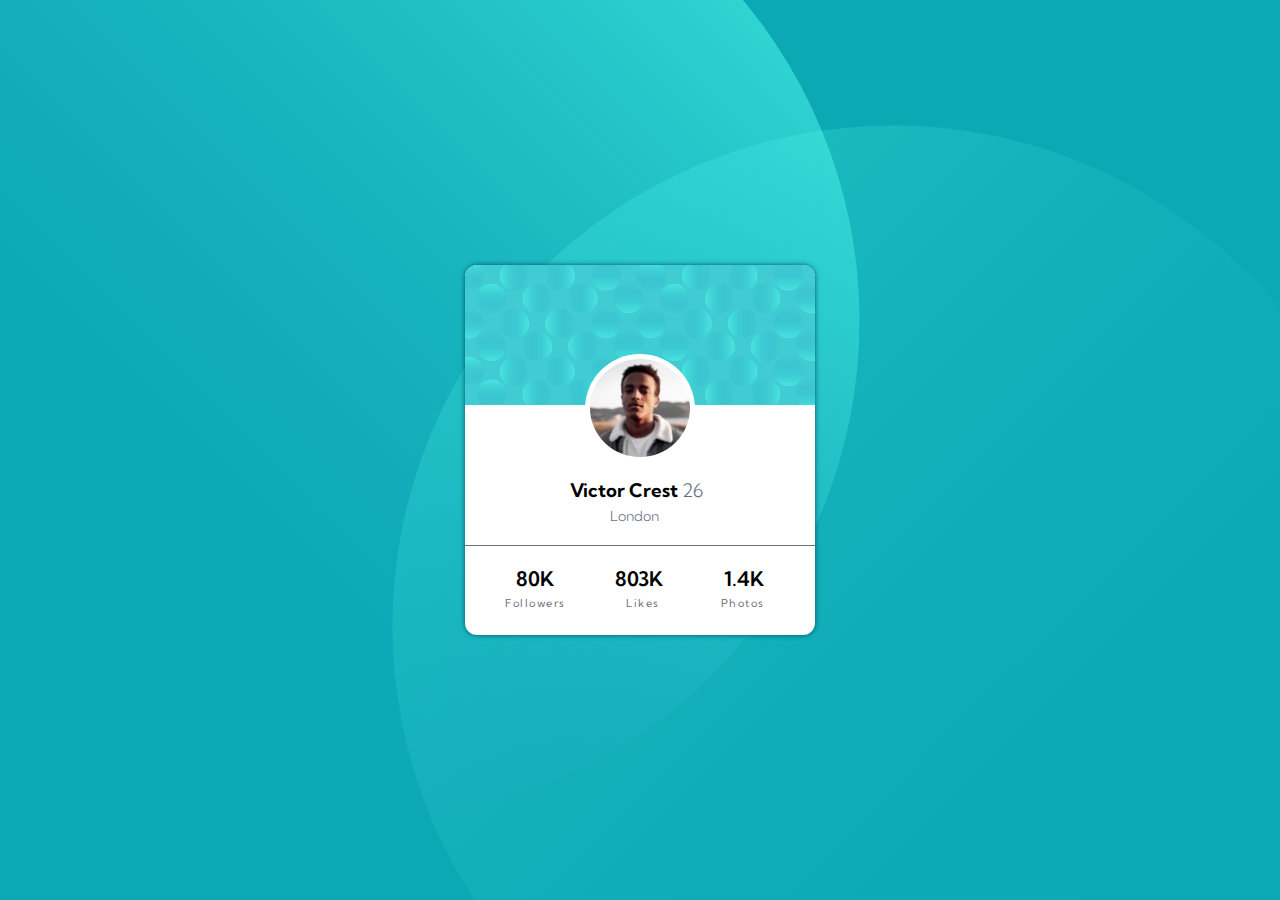
<file: index.html>
<!DOCTYPE html>
<html lang="en">

<head>
    <meta charset="UTF-8">
    <meta name="viewport" content="width=device-width" , initial-scale=1.0">
    <link rel="icon" href="images/favicon-32x32.png">
    <link href="style.css" rel="stylesheet">
    <link href="<link rel=" preconnect" href="https://fonts.googleapis.com">
    <link rel="preconnect" href="https://fonts.gstatic.com" crossorigin>
    <link href="https://fonts.googleapis.com/css2?family=Kumbh+Sans:wght@200;300;400;500;700&display=swap"
        rel="stylesheet">
    <title>profile-card-componet-main</title>
</head>

<body>
    <div class="container">
      <div class="wrapper">
       <div class="card">
          <div class="upper">
            <img src="images/bg-pattern-card.svg">
              <div class="img-container">
                <img src="images/image-victor.jpg">
              </div>
           <h3>Victor Crest <span>26</span></h3>
           <p>London</p>
          </div>
          <div class="lower">
                <ul class="list1">
                  <li>80K</li>
                  <li>803K</li>
                  <li>1.4K</li>
                </ul>
                <ul class="list2">
                  <li>Followers</li>
                  <li>Likes</li>
                  <li>Photos</li>
                </ul>
          </div>
       </div>
      </div>
    </div>

</body>

</html>
</file>
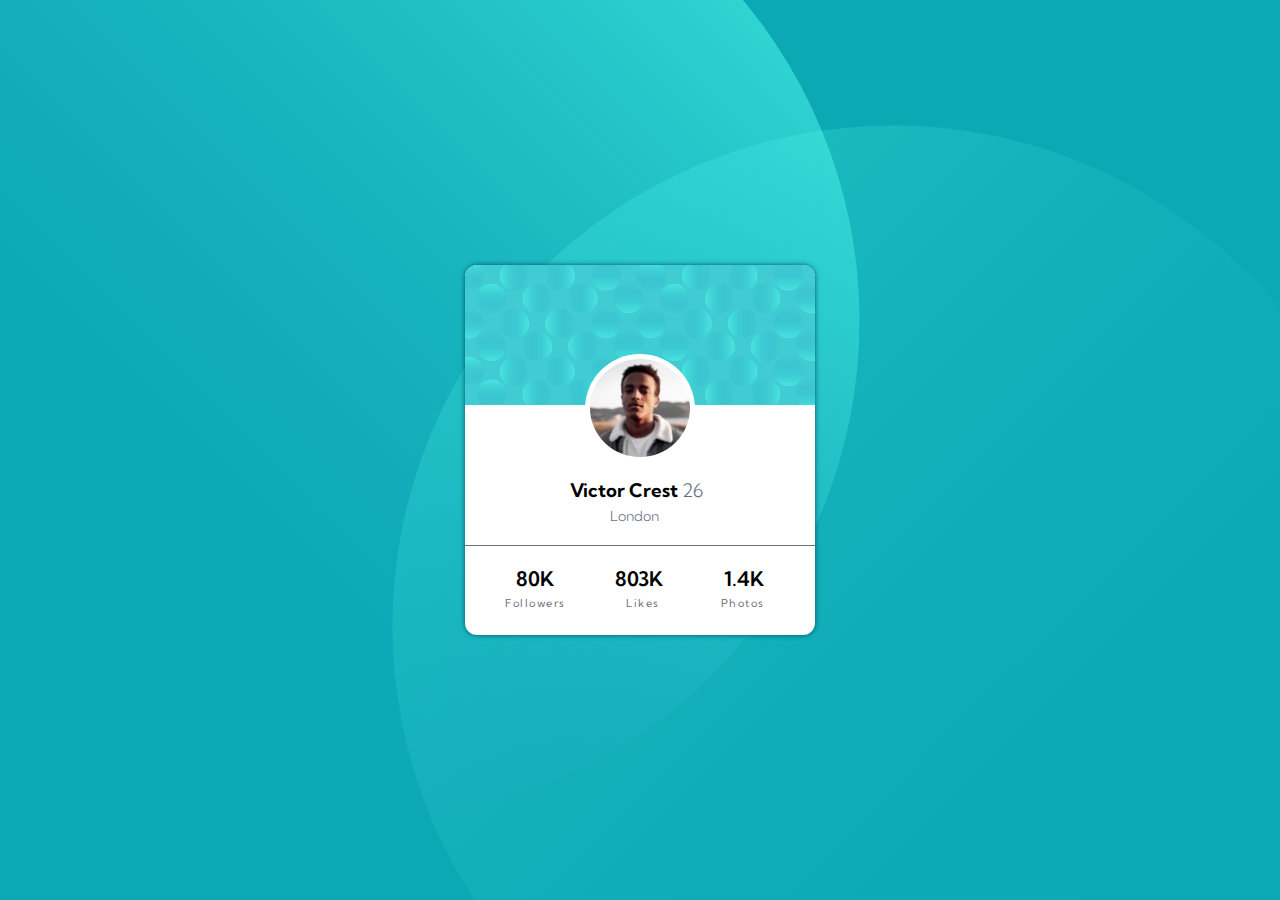
<file: 1crad by me.html>
<!DOCTYPE html>
<html lang="en">

<head>
    <meta charset="UTF-8">
    <meta name="viewport" content="width=device-width" , initial-scale=1.0">
    <link rel="icon" href="images/favicon-32x32.png">
    <link href="style.css" rel="stylesheet">
    <link href="<link rel=" preconnect" href="https://fonts.googleapis.com">
    <link rel="preconnect" href="https://fonts.gstatic.com" crossorigin>
    <link href="https://fonts.googleapis.com/css2?family=Kumbh+Sans:wght@200;300;400;500;700&display=swap"
        rel="stylesheet">
    <title>profile-card-componet-main</title>
</head>

<body>
    <div class="container">
      <div class="wrapper">
       <div class="card">
          <div class="upper">
            <img src="images/bg-pattern-card.svg">
              <div class="img-container">
                <img src="images/image-victor.jpg">
              </div>
           <h3>Victor Crest <span>26</span></h3>
           <p>London</p>
          </div>
          <div class="lower">
                <ul class="list1">
                  <li>80K</li>
                  <li>803K</li>
                  <li>1.4K</li>
                </ul>
                <ul class="list2">
                  <li>Followers</li>
                  <li>Likes</li>
                  <li>Photos</li>
                </ul>
          </div>
       </div>
      </div>
    </div>

</body>

</html>
</file>
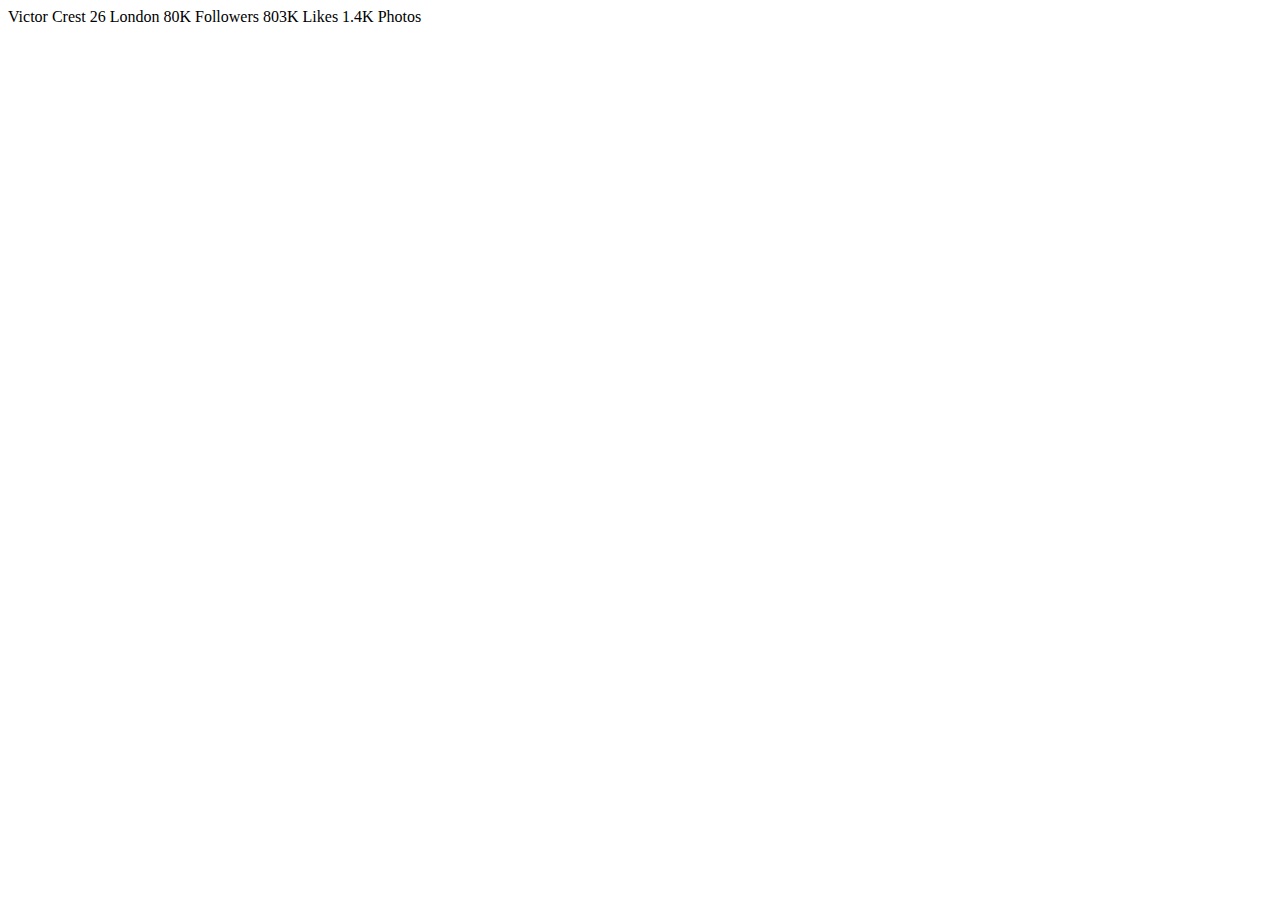
<file: index given.html>
<!DOCTYPE html>
<html lang="en">
<head>
  <meta charset="UTF-8">
  <meta name="viewport" content="width=device-width, initial-scale=1.0"> <!-- displays site properly based on user's device -->

  <link rel="icon" type="image/png" sizes="32x32" href="./images/favicon-32x32.png">
  
  <title> Profile card component</title>

  <!-- Feel free to remove these styles or customise in your own stylesheet 👍 -->
  <style>
    .attribution { font-size: 11px; text-align: center; }
    .attribution a { color: hsl(228, 45%, 44%); }
  </style>
</head>
<body>
  Victor Crest
  26
  London

  80K
  Followers

  803K
  Likes

  1.4K
  Photos
 
</body>
</html>
</file>
<file: style.css>
html {
  height: 100%;
  width: 100%;
}
* {
  margin: 0;
  padding: 0;
  box-sizing: border-box;
}
body {
  height: 100%;
  width: 100%;
  background-color: rgb(12, 169, 180);
  background-image: url(images/bg-pattern-top.svg),
    url(images/bg-pattern-bottom.svg);
  background-position: -50% 180%, 140% -125%;
  background-size: 1000px;
  background-repeat: no-repeat;
  font-family: "Kumbh Sans", sans-serif;
}
.container {
  height: 100%;
  width: 100%;
  display: flex;
  justify-content: center;
  align-items: center;
}
.wrapper {
  background-color: #fff;
  border-radius: 12px;
  box-shadow: 0px 0px 5px 0px rgb(2, 83, 92);
  width: 350px;
  height: 370px;
}
.card {
  width: 350px;
  height: 370px;
  display: flex;
  flex-direction: column;
}
.upper {
  height: 280px;
}
.upper img {
  border-radius: 12px 12px 0 0;
}
h3 {
  transform: translate(105px, -40px);
}
p {
  transform: translate(145px, -35px);
  font-weight: 300;
  font-size: 14px;
  color: hsl(227, 10%, 46%);
}
.img-container {
  width: 110px;
  height: 110px;
  border-radius: 50%;
  background-color: #fff;
  padding: 5px;
  transform: translate(120px, -55px);
}
.img-container img {
  border-radius: 50%;
  width: 100px;
  height: 98px;
}
span {
  font-weight: 300;
  color: hsl(227, 10%, 46%);
}
.lower {
  height: 90px;
  border-top: 1px solid hsl(227, 10%, 46%);
  border-width: thin;
  display: flex;
  flex-direction: column;
}
ul {
  list-style-type: none;
  display: flex;
  justify-content: space-around;
  padding-left: 20px;
  padding-right: 20px;
}
.lower .list1 {
  font-weight: 600;
  font-size: 20px;
  padding-top: 20px;
}
.lower .list2 {
  padding-top: 5px;
  font-size: 11px;
  letter-spacing: 1.5px;
  color: hsl(227, 10%, 46%);
  padding-left: 10px;
}
</file>
